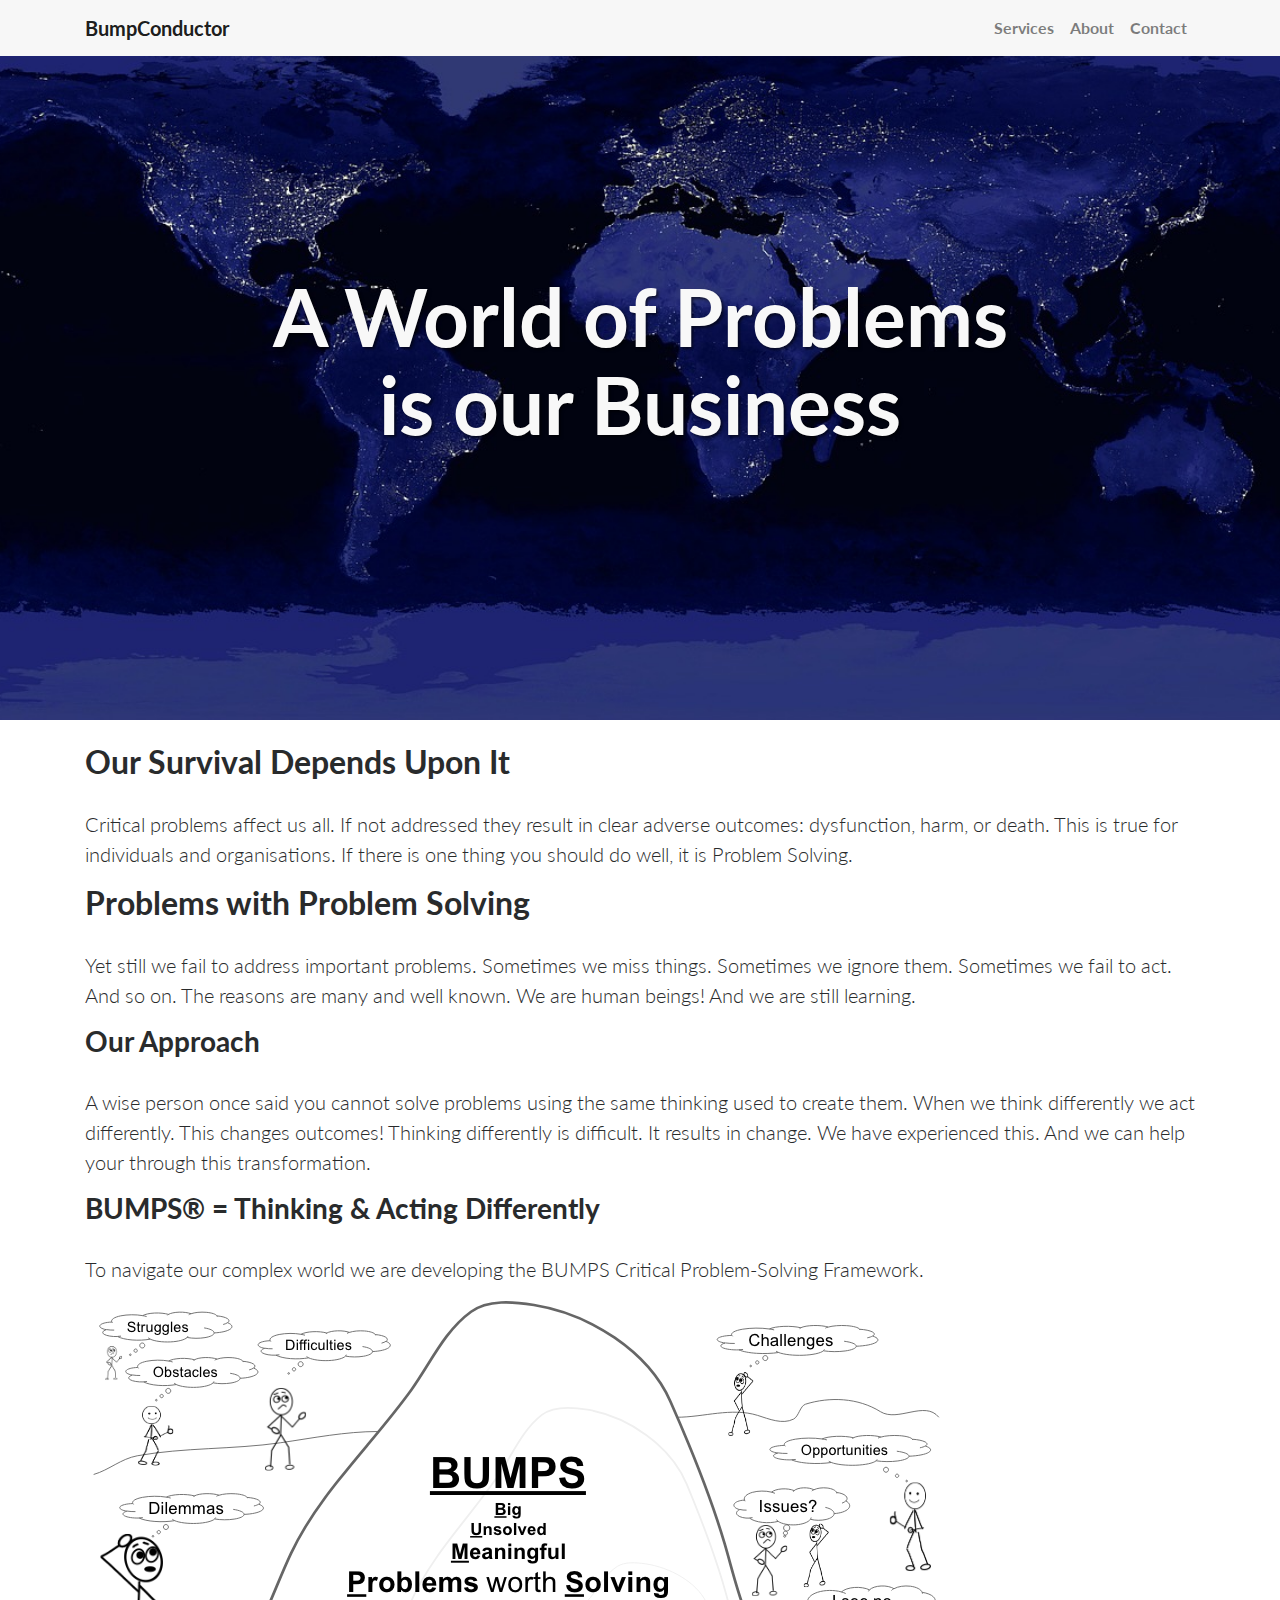
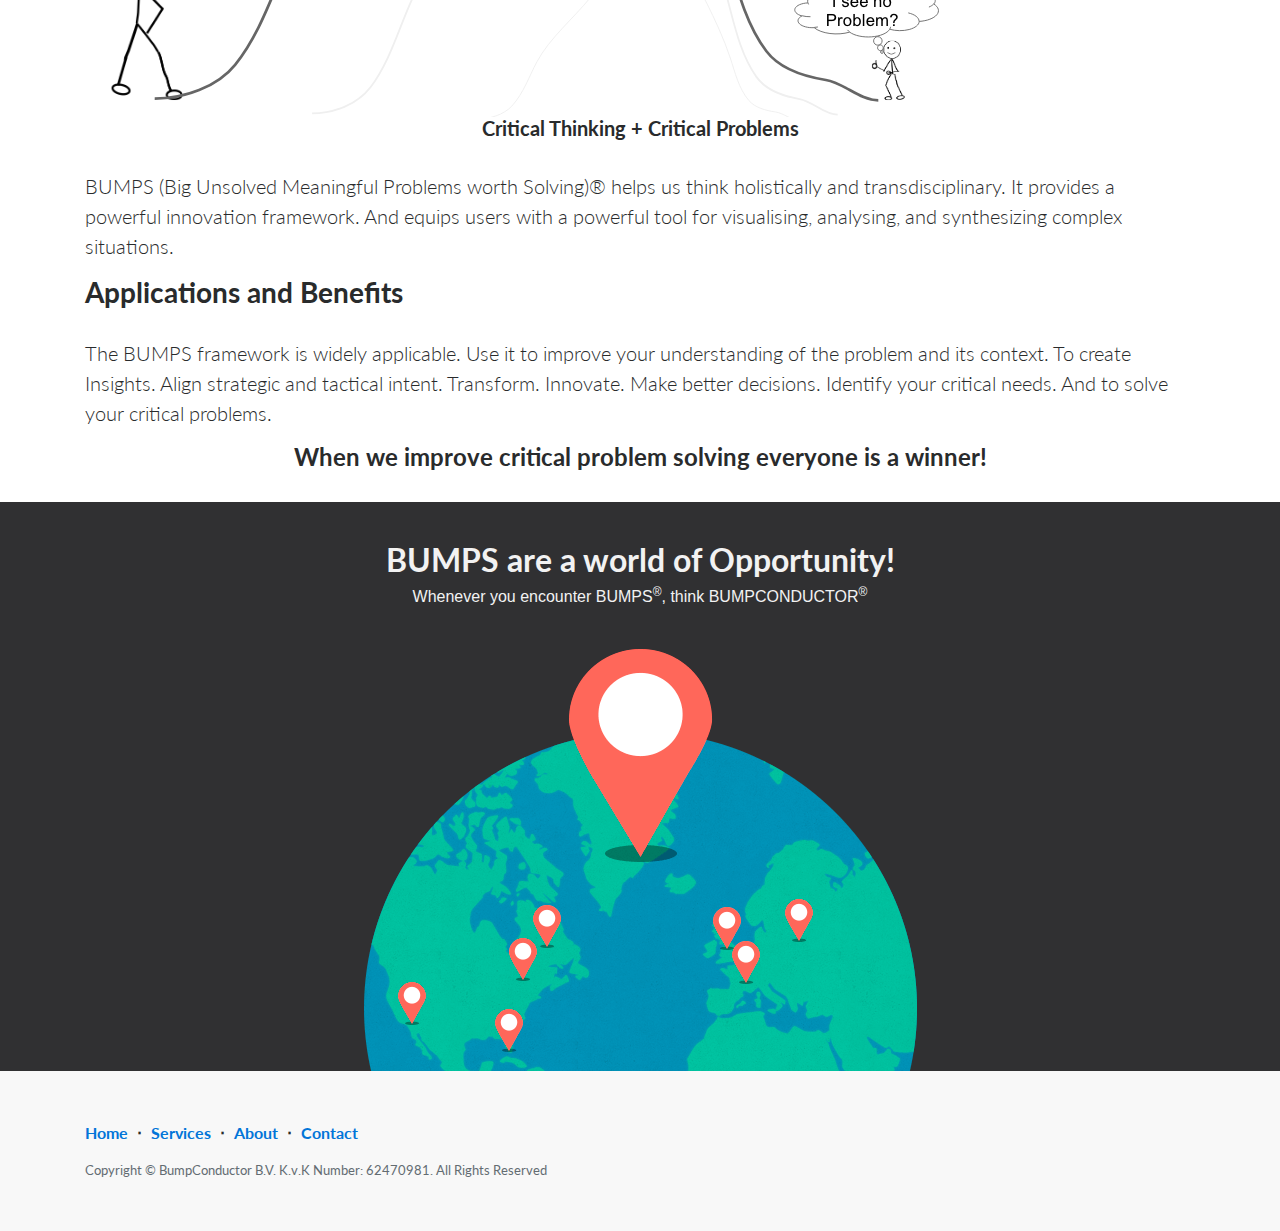
<file: index.html>
<!DOCTYPE html>
<html lang="en">

<head>

    <meta charset="utf-8">
    <meta http-equiv="X-UA-Compatible" content="IE=edge">
    <meta name="viewport" content="width=device-width, initial-scale=1, shrink-to-fit=no">

    <meta name="description" content="BumpConductor - Critical Problem Solving">
    <meta name="author" content="BumpConductor">

    <title>BUMPCONDUCTOR</title>

    <!-- Bootstrap Core CSS -->
    <link href="css/bootstrap.min.css" rel="stylesheet">

    <!-- Custom CSS -->
    <link href="css/landing-page.css" rel="stylesheet">

    <!-- Custom Fonts -->
    <link href="font-awesome/css/font-awesome.min.css" rel="stylesheet" type="text/css">
    <link href="https://fonts.googleapis.com/css?family=Lato:300,400,700,300italic,400italic,700italic" rel="stylesheet" type="text/css">

    <!-- Temporary fix for navbar responsiveness -->
    <style>
    .navbar-toggler {
        z-index: 1;
    }
    
    @media (max-width: 576px) {
        nav > .container {
            width: 100%;
        }
    }
    </style>

</head>

<body>

    <!-- Navigation -->
    <nav class="navbar fixed-top navbar-toggleable-md navbar-light bg-faded">
            <button class="navbar-toggler navbar-toggler-right" type="button" data-toggle="collapse" data-target="#navbarExample" aria-controls="navbarExample" aria-expanded="false" aria-label="Toggle navigation">
            <span class="navbar-toggler-icon"></span>
            </button>
            <div class="container">
                <a class="navbar-brand" href="index.html">BumpConductor</a>
                <div class="collapse navbar-collapse" id="navbarExample">
                <ul class="navbar-nav ml-auto">

                  <li class="nav-item">
                      <a class="nav-link" href="services.html">Services</a>
                  </li>
                  <li class="nav-item">
                      <a class="nav-link" href="about.html">About</a>
                  </li>
                    <li class="nav-item">
                        <a class="nav-link" href="contact.html">Contact</a>
                    </li>
                </ul>
                </div>
           </div>     
   </nav>


    <!-- Header -->
    <header class="intro-header">
        <div class="container">
               <div class="intro-message">
                    <h1>A World of Problems</h1>
                    <h1>is our Business</h1>
               </div>
        </div>
    </header>

    <!-- Page Content -->

       <section>
        <div class="container">
            <div class='row'>
                <div class="col-lg-12">
                <br>
                <h2 class="section-heading">Our Survival Depends Upon It</h2>
                <p class="lead">Critical problems affect us all. 
                    If not addressed they result in clear adverse outcomes: dysfunction, harm, or death. This is true for individuals and organisations. If there is one thing you should do well, it is Problem Solving.</p>
                </div>
           </div>
        </div>
    </section> 
   
    <section>
        <div class="container">
            <div class='row'>
                <div class="col-lg-12">
                 <h2 class="section-heading">Problems with Problem Solving</h2>
                <p class="lead">Yet still we fail to address important problems. Sometimes we miss things. Sometimes we ignore them. Sometimes we fail to act. And so on. The reasons are many and well known. We are human beings! And we are still learning. </p>
                <h3 class="section-heading">Our Approach</h3>
                <p class="lead">A wise person once said you cannot solve problems using the same thinking used to create them. 
                    When we think differently we act differently. This changes outcomes! Thinking differently is difficult. It results in change. We have experienced this. And we can help your through this transformation.</p>
                <p class="lead"></p>  
                <h3 class="section-heading">BUMPS® = Thinking & Acting Differently</h3>
                <p class="lead">To navigate our complex world we are developing the BUMPS Critical Problem-Solving Framework.</p>
                <div  >
                    <img class="img-fluid" src="img/bumpscope.png" style="text-align:center" alt="">
                 </div>
                <h5 style="text-align:center">Critical Thinking + Critical Problems</h5>
                <br>
                <p class="lead">BUMPS (Big Unsolved Meaningful Problems worth Solving)® helps us think holistically and transdisciplinary. It provides a powerful innovation framework. And equips users with a powerful tool for visualising, analysing, and synthesizing complex situations.</p>
                <h3 class="section-heading">Applications and Benefits</h3>
                <p class="lead">The BUMPS framework is widely applicable. Use it to improve your understanding of the problem and its context. To create Insights. Align strategic and tactical intent. Transform. Innovate. Make better decisions. Identify your critical needs. And to solve your critical problems.</p>
                <h4 style="text-align:center">When we improve critical problem solving everyone is a winner!</h4>
                <br>
              </div>
            </div>
        </div>
    </section>

    <!-- /.content-section-a -->

    <section >
      <div id="blackwrap">
        <div class="container">
            <div class="row">
                <div class="col-lg-12">
                    <h2>BUMPS are a world of Opportunity!</h2>
                    <p class="lead">Whenever you encounter BUMPS<sup>®</sup>, think BUMPCONDUCTOR<sup>®</sup></p>
                    <br>
                    <!--
                    <div>
                        <a href="#" class="btn btn-secondary btn-lg">Contact Us</a>
                    </div>
                    <br>
                    -->
                    <img class="img-fluid" src="img/banner-bg.png" alt="">
                </div>
                <!--
                <div class="col-lg-6">
                   <a href="#" class="btn btn-secondary btn-lg">Contact Us</a>
                 </div>
                 -->
            </div>
        </div>
      </div>
        <!-- /.container -->

    </section>
    <!-- /.banner -->

    <!-- Footer -->
    <footer>
        <div class="container">
            <ul class="list-inline">
                <li class="list-inline-item">
                    <a href="index.html">Home</a>
                </li>
                <li class="footer-menu-divider list-inline-item">&sdot;</li>
                <li class="list-inline-item">
                    <a href="services.html">Services</a>
                </li>
                <li class="footer-menu-divider list-inline-item">&sdot;</li>
                <li class="list-inline-item">
                    <a href="about.html">About</a>
                </li>

                <li class="footer-menu-divider list-inline-item">&sdot;</li>
                <li class="list-inline-item">
                    <a href="contact.html">Contact</a>
                </li>
            </ul>
            <p class="copyright text-muted small">Copyright &copy; BumpConductor B.V. K.v.K Number: 62470981. All Rights Reserved</p>
        </div>
    </footer>

    <!-- jQuery Version 3.1.1 -->
    <script src="js/jquery.js"></script>

    <!-- Tether -->
    <script src="js/tether.min.js"></script>

    <!-- Bootstrap Core JavaScript -->
    <script src="js/bootstrap.min.js"></script>

</body>

</html>
</file>
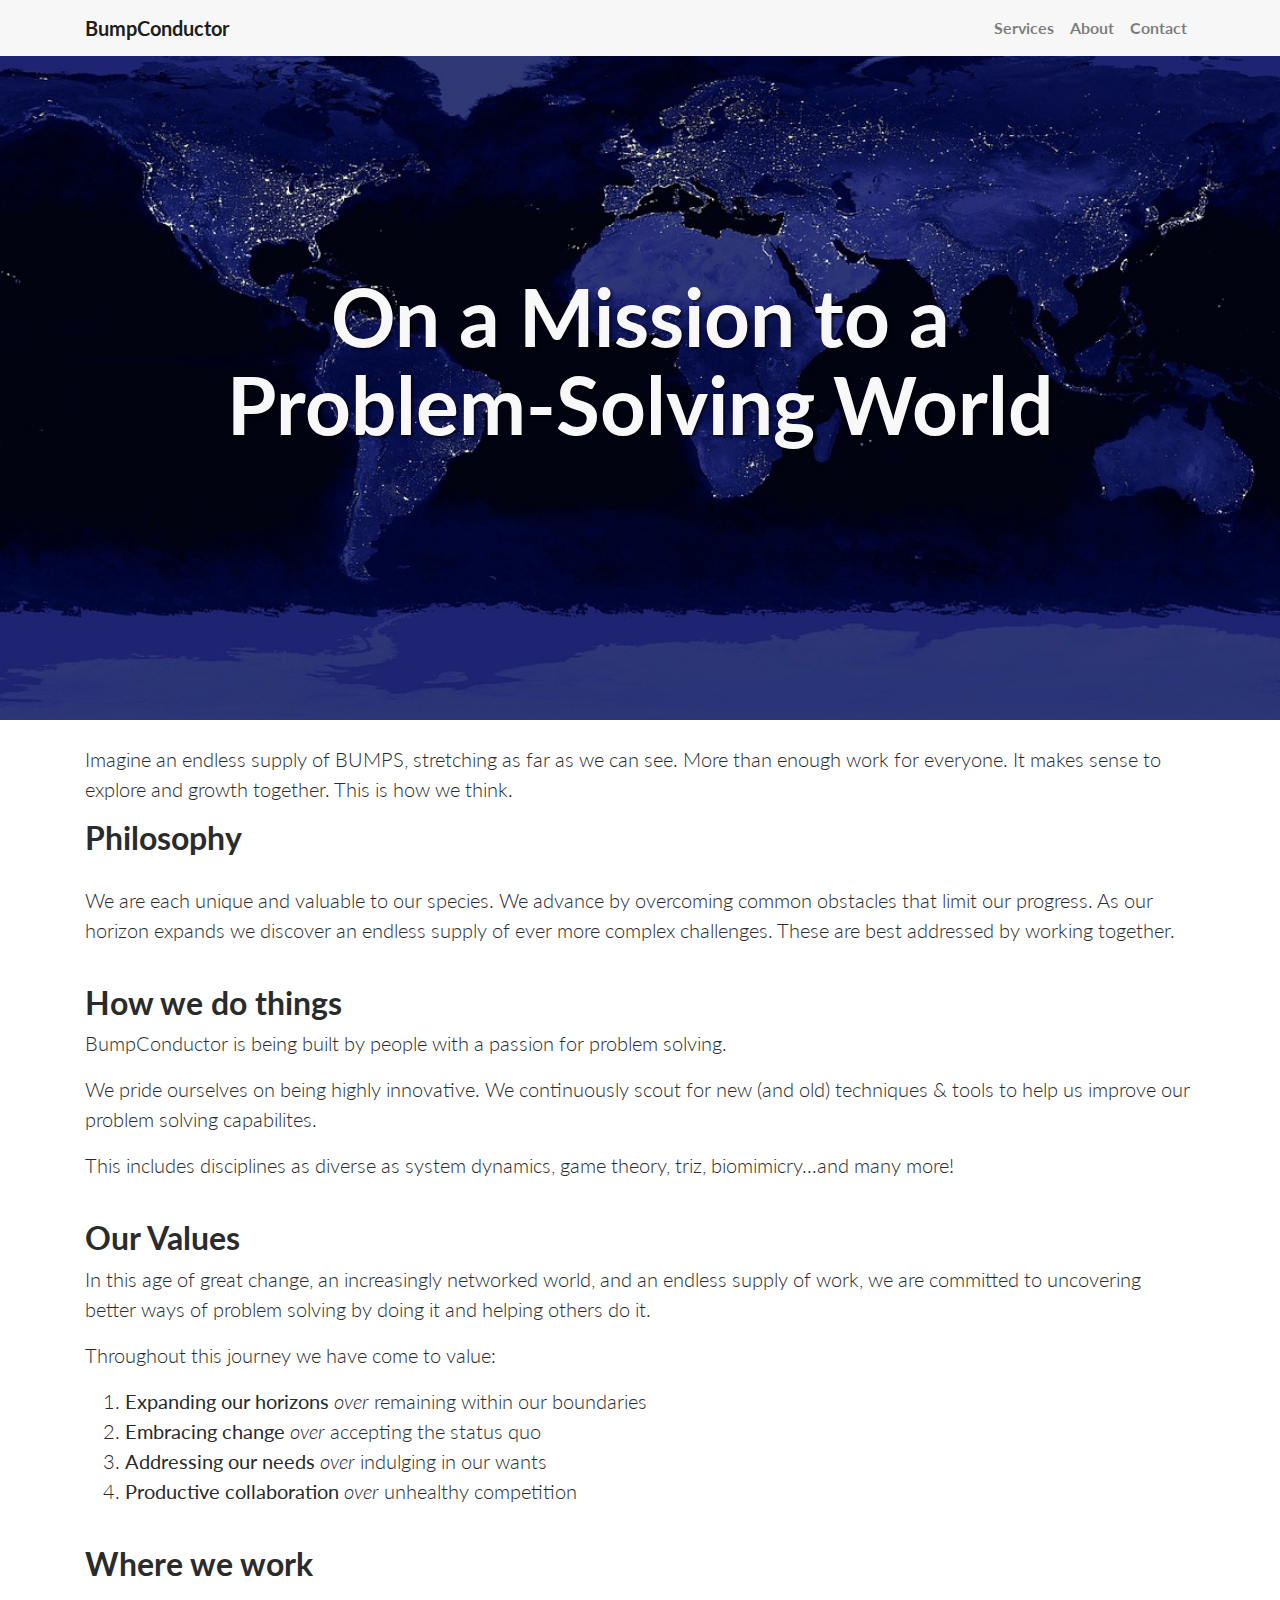
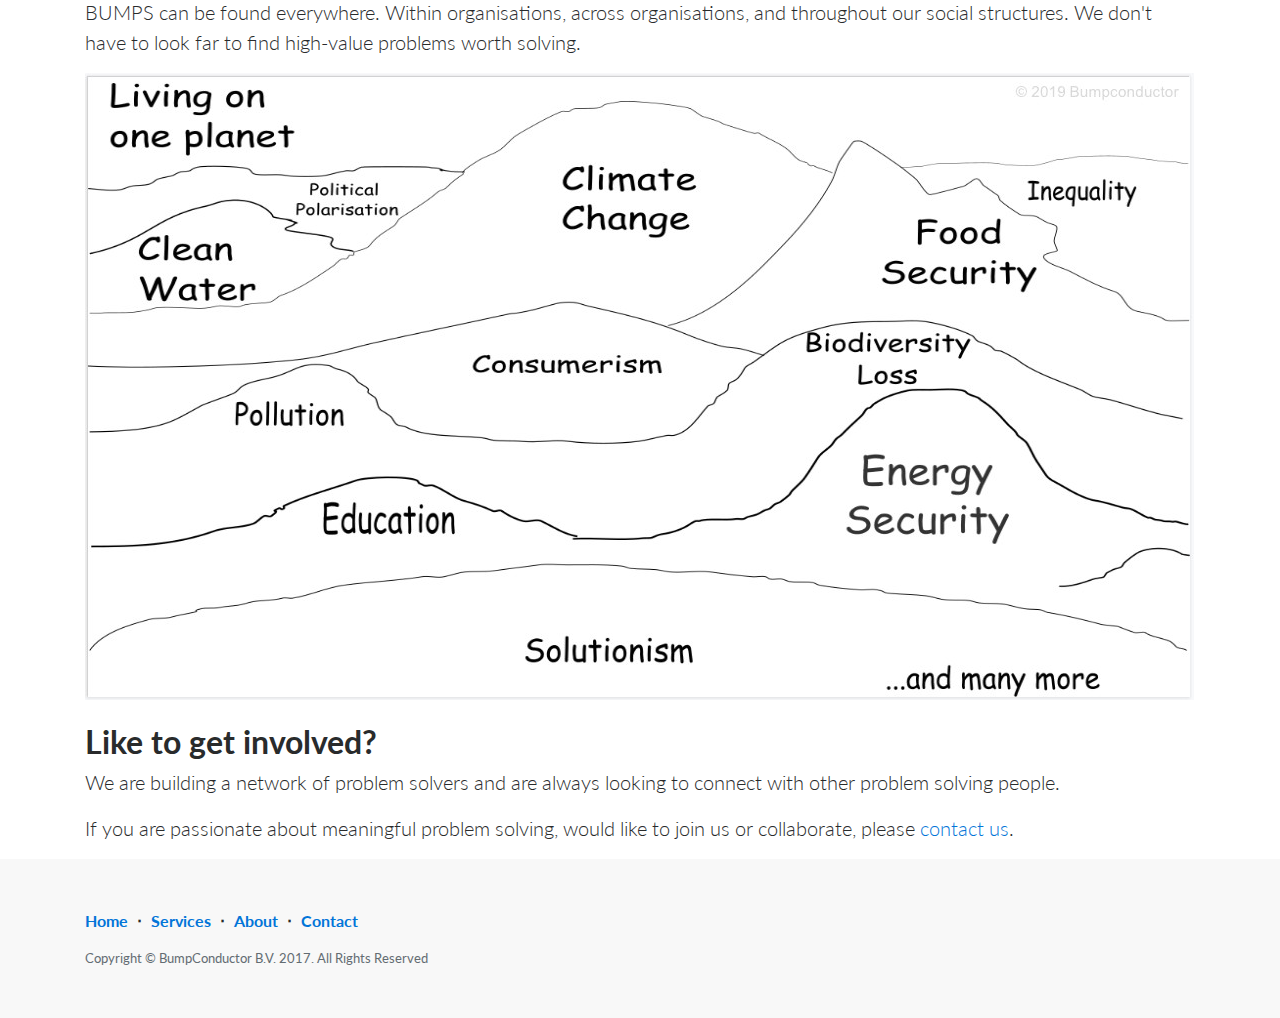
<file: about.html>
<!DOCTYPE html>
<html lang="en">

<head>

    <meta charset="utf-8">
    <meta http-equiv="X-UA-Compatible" content="IE=edge">
    <meta name="viewport" content="width=device-width, initial-scale=1, shrink-to-fit=no">

    <meta name="description" content="BumpConductor is a system that transforms complex problems into effective solutions.">
    <meta name="author" content="BumpConductor">
    <title>BumpConductor</title>

    <!-- Bootstrap Core CSS -->
    <link href="css/bootstrap.min.css" rel="stylesheet">

    <!-- Custom CSS -->
    <link href="css/landing-page.css" rel="stylesheet">

    <!-- Custom Fonts -->
    <link href="font-awesome/css/font-awesome.min.css" rel="stylesheet" type="text/css">
    <link href="https://fonts.googleapis.com/css?family=Lato:300,400,700,300italic,400italic,700italic" rel="stylesheet" type="text/css">

    <!-- Temporary fix for navbar responsiveness -->
    <style>
    .navbar-toggler {
        z-index: 1;
    }
    
    @media (max-width: 576px) {
        nav > .container {
            width: 100%;
        }
    }
    </style>

</head>

<body>

    <!-- Navigation -->
    <nav class="navbar fixed-top navbar-toggleable-md navbar-light bg-faded">
        <button class="navbar-toggler navbar-toggler-right" type="button" data-toggle="collapse" data-target="#navbarExample" aria-controls="navbarExample" aria-expanded="false" aria-label="Toggle navigation">
            <span class="navbar-toggler-icon"></span>
        </button>
        <div class="container">
            <a class="navbar-brand" href="index.html">BumpConductor</a>
            <div class="collapse navbar-collapse" id="navbarExample">
                <ul class="navbar-nav ml-auto">
                    <li class="nav-item">
                        <a class="nav-link" href="services.html">Services</a>
                    </li>
                    <li class="nav-item">
                        <a class="nav-link" href="about.html">About</a>
                    </li>
                    <li class="nav-item">
                        <a class="nav-link" href="contact.html">Contact</a>
                    </li>
                </ul>
            </div>
        </div>
    </nav>

    <!-- Header -->
    <header class="intro-header">
        <div class="container">
               <div class="intro-message">
                    <h1>On a Mission to a</h1>
                    <h1>Problem-Solving World</h1>
               </div>
        </div>
    </header>
 

    <!-- Page Content -->
    <section>
        <div class="container">
            <div class='row'>
                <div class="col-lg-12">
                <br>
                <p class="lead">Imagine an endless supply of BUMPS, stretching as far as we can see. More than enough work for everyone. It makes sense to explore and growth together. This is how we think.</p> 
                <h2 class="section-heading">Philosophy</h2>
                <p class="lead">We are each unique and valuable to our species. We advance by overcoming common obstacles that limit our progress. 
                    As our horizon expands we discover an endless supply of ever more complex challenges. These are best addressed by working together.</p>                </div>
            </div>
        </div>
     </section>
     <section>
        <div class="container">
            <div>
                <br>
                <h2>How we do things</h2>
                <p class="lead">BumpConductor is being built by people with a passion for problem solving.</p> 
                <p class="lead">We pride ourselves on being highly innovative. We continuously scout for new (and old) techniques & tools to help us improve our problem solving capabilites.</p>
                <p class="lead">This includes disciplines as diverse as system dynamics, game theory, triz, biomimicry...and many more!</p> 
            </div>
        </div>
    </section>
    <section>
        <div class="container">
            <div>
                <br>
                <h2>Our Values</h2>
               
                <p class="lead">In this age of great change, an increasingly networked world, and an endless supply of work, we are committed to uncovering better ways of problem solving by doing it and helping others do it.</p>  
                <p class="lead">Throughout this journey we have come to value:</p>
                <ol>
                    <li class="lead"><b>Expanding our horizons </b><i>over</i> remaining within our boundaries</li>
                    <li class="lead"><b>Embracing change </b><i>over</i> accepting the status quo</li>
                    <li class="lead"><b>Addressing our needs </b><i>over</i> indulging in our wants</li>
                    <li class="lead"><b>Productive collaboration </b><i>over</i> unhealthy competition</li>
                <ol>
            </div>
        </div>
    </section>
    <section>    
    <section>
        <div class="container">
            <div>
                <br>
                <h2>Where we work </h2>
                <p class="lead"></p>
                <p class="lead">BUMPS can be found everywhere. Within organisations, across organisations, and throughout our social structures. We don't have to look far to find high-value problems worth solving.</p>
            </div>
            <div >
              <img class="img-fluid" src="img/landscape.png" style="text-align:center" alt="">
           </div>
        </div>
    </section>
    <section>
        <div class="container">
            <div>
                <br>
                <h2>Like to get involved?</h2>
                <p class="lead">We are building a network of problem solvers and are always looking to connect with other problem solving people.</p>
                <p class="lead">If you are passionate about meaningful problem solving, would like to join us or collaborate, please <a href="contact.html">contact us</a>.</p> 
            </div>
        </div>
    </section>

    
        <!-- /.container -->


    <!-- Footer -->
    <footer>
        <div class="container">
            <ul class="list-inline">
                <li class="list-inline-item">
                    <a href="index.html">Home</a>
                </li>
                <li class="footer-menu-divider list-inline-item">&sdot;</li>
                <li class="list-inline-item">
                    <a href="services.html">Services</a>
                </li>
                <li class="footer-menu-divider list-inline-item">&sdot;</li>
                <li class="list-inline-item">
                    <a href="about.html">About</a>
                </li>
                <li class="footer-menu-divider list-inline-item">&sdot;</li>
                <li class="list-inline-item">
                    <a href="contact.html">Contact</a>
                </li>
            </ul>
            <p class="copyright text-muted small">Copyright &copy; BumpConductor B.V. 2017. All Rights Reserved</p>
        </div>
    </footer>

    <!-- jQuery Version 3.1.1 -->
    <script src="js/jquery.js"></script>

    <!-- Tether -->
    <script src="js/tether.min.js"></script>

    <!-- Bootstrap Core JavaScript -->
    <script src="js/bootstrap.min.js"></script>

</body>

</html>
</file>
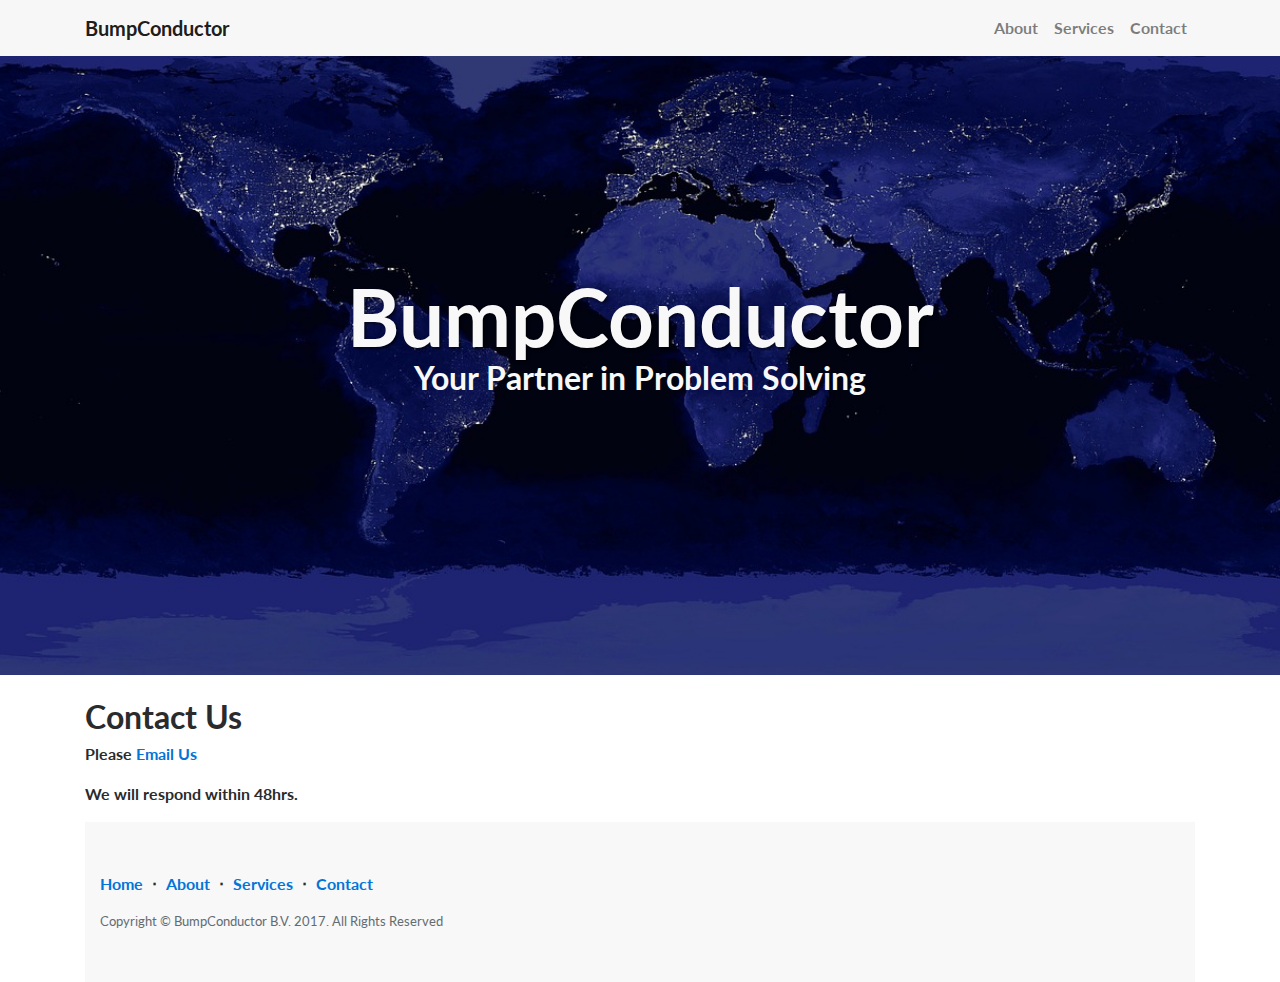
<file: contact.html>
<!DOCTYPE html>
<html lang="en">

<head>

    <meta charset="utf-8">
    <meta http-equiv="X-UA-Compatible" content="IE=edge">
    <meta name="viewport" content="width=device-width, initial-scale=1, shrink-to-fit=no">

    <meta name="description" content="BumpConductor is a system that transforms complex problems into effective solutions.">
    <meta name="author" content="BumpConductor">
    <title>BumpConductor</title>

    <!-- Bootstrap Core CSS -->
    <link href="css/bootstrap.min.css" rel="stylesheet">

    <!-- Custom CSS -->
    <link href="css/landing-page.css" rel="stylesheet">

    <!-- Custom Fonts -->
    <link href="font-awesome/css/font-awesome.min.css" rel="stylesheet" type="text/css">
    <link href="https://fonts.googleapis.com/css?family=Lato:300,400,700,300italic,400italic,700italic" rel="stylesheet" type="text/css">

    <!-- Temporary fix for navbar responsiveness -->
    <style>
    .navbar-toggler {
        z-index: 1;
    }
    
    @media (max-width: 576px) {
        nav > .container {
            width: 100%;
        }
    }
    </style>

</head>

<body>

    <!-- Navigation -->
    <nav class="navbar fixed-top navbar-toggleable-md navbar-light bg-faded">
        <button class="navbar-toggler navbar-toggler-right" type="button" data-toggle="collapse" data-target="#navbarExample" aria-controls="navbarExample" aria-expanded="false" aria-label="Toggle navigation">
            <span class="navbar-toggler-icon"></span>
        </button>
        <div class="container">
            <a class="navbar-brand" href="index.html">BumpConductor</a>
            <div class="collapse navbar-collapse" id="navbarExample">
                <ul class="navbar-nav ml-auto">
                    <li class="nav-item">
                        <a class="nav-link" href="about.html">About</a>
                    </li>
                    <li class="nav-item">
                        <a class="nav-link" href="services.html">Services</a>
                    </li>
                    <li class="nav-item">
                        <a class="nav-link" href="contact.html">Contact</a>
                    </li>
                </ul>
            </div>
        </div>
    </nav>

    <!-- Header -->
    <header class="intro-header">
        <div class="container">
            <div class="intro-message">
                <h1>BumpConductor</h1>
                <h2>Your Partner in Problem Solving</h2>
            </div>
        </div>
    </header>

    <!-- Page Content -->
        <div class="container">
         <div class="row">
            <!-- Map Column -->
            <div class="col-lg-12">
                <br>
                <h2>Contact Us</h2>
                <p>Please <a href="mailto:contactus@bumpconductor.com?Subject=Critical%20Problem%20Solving" target="_top">Email Us</a> </p>
                <p>We will respond within 48hrs.</p>

        </div>
        <!-- /.row -->

        </div>
        <!-- /.container -->


    <!-- Footer -->
    <footer>
        <div class="container">
            <ul class="list-inline">
                <li class="list-inline-item">
                    <a href="index.html">Home</a>
                </li>

                <li class="footer-menu-divider list-inline-item">&sdot;</li>
                <li class="list-inline-item">
                    <a href="about.html">About</a>
                </li>
                <li class="footer-menu-divider list-inline-item">&sdot;</li>
                <li class="list-inline-item">
                    <a href="services.html">Services</a>
                </li>
                <li class="footer-menu-divider list-inline-item">&sdot;</li>
                <li class="list-inline-item">
                    <a href="contact.html">Contact</a>
                </li>
            </ul>
            <p class="copyright text-muted small">Copyright &copy; BumpConductor B.V. 2017. All Rights Reserved</p>
        </div>
    </footer>

    <!-- jQuery Version 3.1.1 -->
    <script src="js/jquery.js"></script>

    <!-- Tether -->
    <script src="js/tether.min.js"></script>

    <!-- Bootstrap Core JavaScript -->
    <script src="js/bootstrap.min.js"></script>

</body>

</html>
</file>
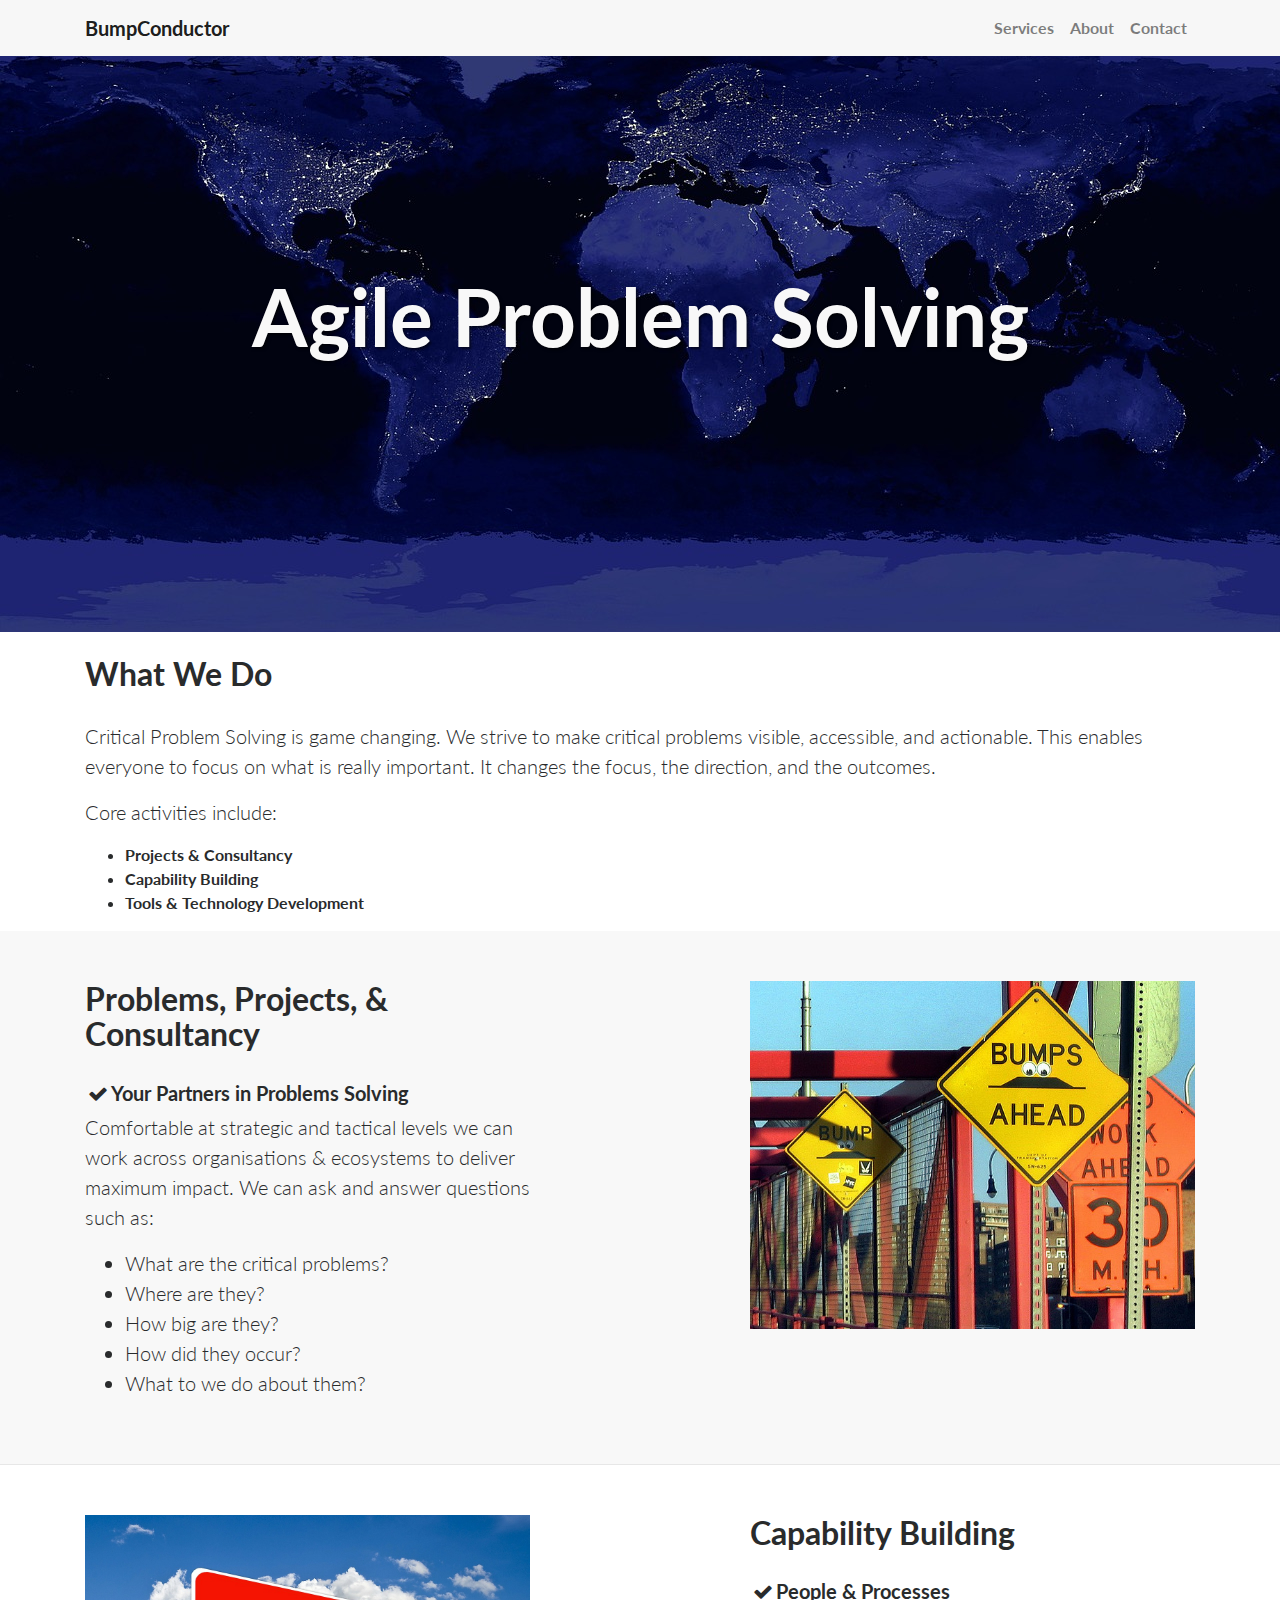
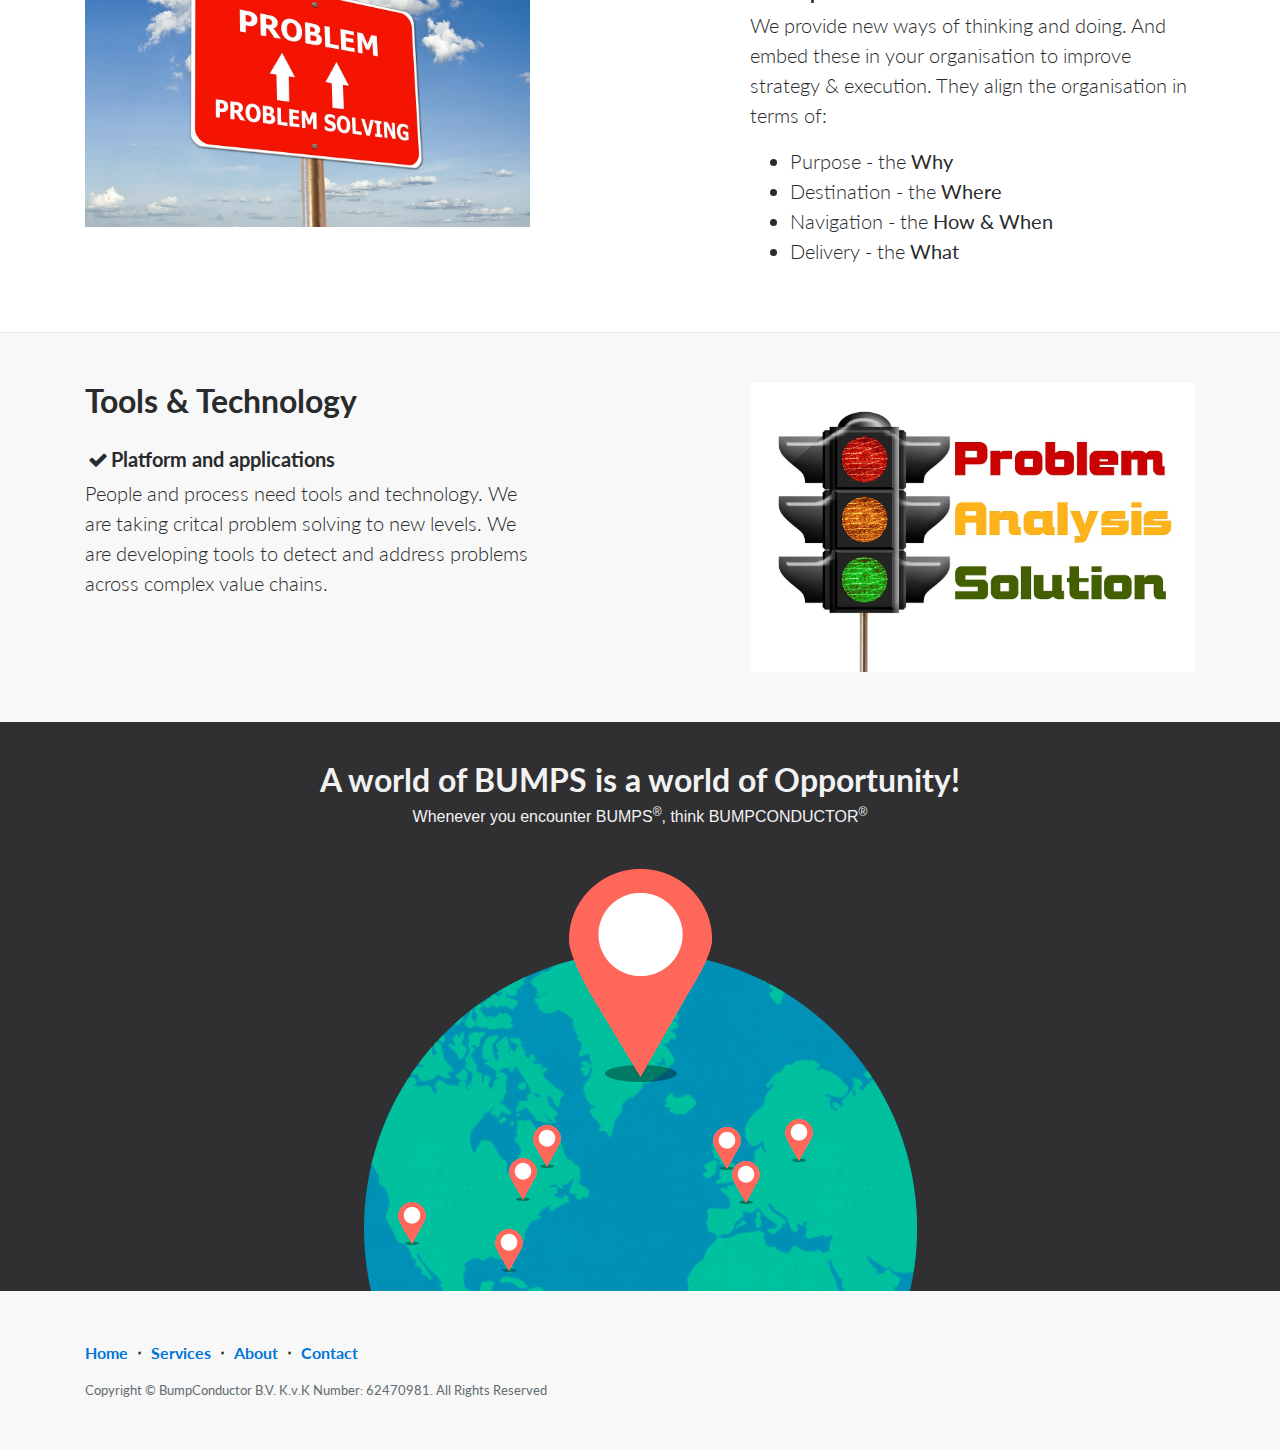
<file: services.html>
<!DOCTYPE html>
<html lang="en">

<head>

    <meta charset="utf-8">
    <meta http-equiv="X-UA-Compatible" content="IE=edge">
    <meta name="viewport" content="width=device-width, initial-scale=1, shrink-to-fit=no">

    <meta name="description" content="BumpConductor - Critical Problem Solving">
    <meta name="author" content="BumpConductor">
    <title>BUMPCONDUCTOR</title>

    <!-- Bootstrap Core CSS -->
    <link href="css/bootstrap.min.css" rel="stylesheet">

    <!-- Custom CSS -->
    <link href="css/landing-page.css" rel="stylesheet">

    <!-- Custom Fonts -->
    <link href="font-awesome/css/font-awesome.min.css" rel="stylesheet" type="text/css">
    <link href="https://fonts.googleapis.com/css?family=Lato:300,400,700,300italic,400italic,700italic" rel="stylesheet" type="text/css">

    <!-- Temporary fix for navbar responsiveness -->
    <style>
    .navbar-toggler {
        z-index: 1;
    }
    
    @media (max-width: 576px) {
        nav > .container {
            width: 100%;
        }
    }
    </style>

</head>

<body>

    <!-- Navigation -->
    <nav class="navbar fixed-top navbar-toggleable-md navbar-light bg-faded">
            <button class="navbar-toggler navbar-toggler-right" type="button" data-toggle="collapse" data-target="#navbarExample" aria-controls="navbarExample" aria-expanded="false" aria-label="Toggle navigation">
            <span class="navbar-toggler-icon"></span>
            </button>
            <div class="container">
                <a class="navbar-brand" href="index.html">BumpConductor</a>
                <div class="collapse navbar-collapse" id="navbarExample">
                <ul class="navbar-nav ml-auto">
                    <li class="nav-item">
                        <a class="nav-link" href="services.html">Services</a>
                    </li>
                    <li class="nav-item">
                        <a class="nav-link" href="about.html">About</a>
                    </li>
                    <li class="nav-item">
                        <a class="nav-link" href="contact.html">Contact</a>
                    </li>
                </ul>
                </div>
           </div>     
   </nav>


    <!-- Header -->
    <header class="intro-header">
        <div class="container">
               <div class="intro-message">
                    <h1>Agile Problem Solving</h1>
                 </div>
        </div>
    </header>

    <!-- Page Content -->


        <div class="container">
            <div class='row'>
                <div class="col-lg-12">
                  <br>
                 <h2 class="section-heading">What We Do</h2>
                 <p class="lead">Critical Problem Solving is game changing. We strive to make critical problems visible, accessible, and actionable. This enables everyone to focus on what is really important. It changes the focus, the direction, and the outcomes.</p>
                    <p class="lead">Core activities include:</p>
                    <ul>
                        <li> Projects & Consultancy </li>
                        <li> Capability Building</li>
                        <li> Tools & Technology Development</li>
                    </ul>                
                </div>
            </div>
        </div>
    </section>
    <section class="content-section-a">
        <div class="container">
            <div class="row">
                <div class="col-lg-5">
                    <div class="clearfix"></div>
                    <h2 class="section-heading">Problems, Projects, & Consultancy</h2>
                    <h5><i class="fa fa-check fa-fw"></i>Your Partners in Problems Solving</h5>
                    <p class="lead">Comfortable at strategic and tactical levels we can work across organisations & ecosystems to deliver maximum impact. 
               We can ask and answer questions such as:</p>
            <ul>
                <li class="lead">What are the critical problems?</li>
                <li class="lead">Where are they?</li>
                <li class="lead">How big are they?</li>
                <li class="lead">How did they occur?</li>
                <li class="lead">What to we do about them?</li>
            </ul>
                </div>
                <div class="col-lg-5 offset-lg-2">
                    <img class="img-fluid" src="img/BumpsAhead.jpg" alt="">
                </div>
            </div>

        </div>
        <!-- /.container -->
    </section>

    <section class="content-section-b">

        <div class="container">

            <div class="row">
                <div class="col-lg-5 push-lg-7">
                    <div class="clearfix"></div>
                    <h2 class="section-heading">Capability Building </h2>
                    <h5><i class="fa fa-check fa-fw"></i>People & Processes</h5>
                    <p class="lead">We provide new ways of thinking and doing. And embed these in your organisation to improve strategy & execution. 
                     They align the organisation in terms of:  
            </p>
            <ul>
                <li class="lead">Purpose - the <b>Why</b></li>
                <li class="lead">Destination - the <b>Where</b></li>
                <li class="lead">Navigation - the <b>How & When</b></li>
                <li class="lead">Delivery - the <b>What</b></li>
             </ul>
                </div>
                <div class="col-lg-5 pull-lg-5">
                    <img class="img-fluid" src="img/problemsolving.jpg" alt="">
                </div>
            </div>

        </div>
        <!-- /.container -->

    </section>
    <!-- /.content-section-b -->

    <section class="content-section-a">

        <div class="container">

            <div class="row">
                <div class="col-lg-5">
                    <div class="clearfix"></div>
                    <h2 class="section-heading">Tools & Technology </h2>
                    <h5><i class="fa fa-check fa-fw"></i>Platform and applications</h5>
                    <p class="lead">People and process need tools and technology. We are taking critcal problem solving to new levels. We are 
                    developing tools to detect and address problems across complex value chains.
                    </p>
                </div>
                <div class="col-lg-5 offset-lg-2">
                    <img class="img-fluid" src="img/trafficlights.jpg" alt="">
                </div>
            </div>

        </div>
        <!-- /.container -->

    </section>
    <!-- /.content-section-a -->

    <section >
      <div id="blackwrap">
        <div class="container">
            <div class="row">
                <div class="col-lg-12">
                    <h2>A world of BUMPS is a world of Opportunity!</h2>
                    <p class="lead">Whenever you encounter BUMPS<sup>®</sup>, think BUMPCONDUCTOR<sup>®</sup></p>
                    <br>
                    <!--
                    <div>
                        <a href="#" class="btn btn-secondary btn-lg">Contact Us</a>
                    </div>
                    <br>
                    -->
                    <img class="img-fluid" src="img/banner-bg.png" alt="">
                </div>
                <!--
                <div class="col-lg-6">
                   <a href="#" class="btn btn-secondary btn-lg">Contact Us</a>
                 </div>
                 -->
            </div>
        </div>
      </div>
        <!-- /.container -->

    </section>
    <!-- /.banner -->

    <!-- Footer -->
    <footer>
        <div class="container">
            <ul class="list-inline">
                <li class="list-inline-item">
                    <a href="index.html">Home</a>
                </li>
                <li class="footer-menu-divider list-inline-item">&sdot;</li>
                <li class="list-inline-item">
                    <a href="services.html">Services</a>
                </li>
                <li class="footer-menu-divider list-inline-item">&sdot;</li>
                <li class="list-inline-item">
                    <a href="about.html">About</a>
                </li>
                <li class="footer-menu-divider list-inline-item">&sdot;</li>
                <li class="list-inline-item">
                    <a href="contact.html">Contact</a>
                </li>
            </ul>
            <p class="copyright text-muted small">Copyright &copy; BumpConductor B.V. K.v.K Number: 62470981. All Rights Reserved</p>
        </div>
    </footer>

    <!-- jQuery Version 3.1.1 -->
    <script src="js/jquery.js"></script>

    <!-- Tether -->
    <script src="js/tether.min.js"></script>

    <!-- Bootstrap Core JavaScript -->
    <script src="js/bootstrap.min.js"></script>

</body>

</html>
</file>
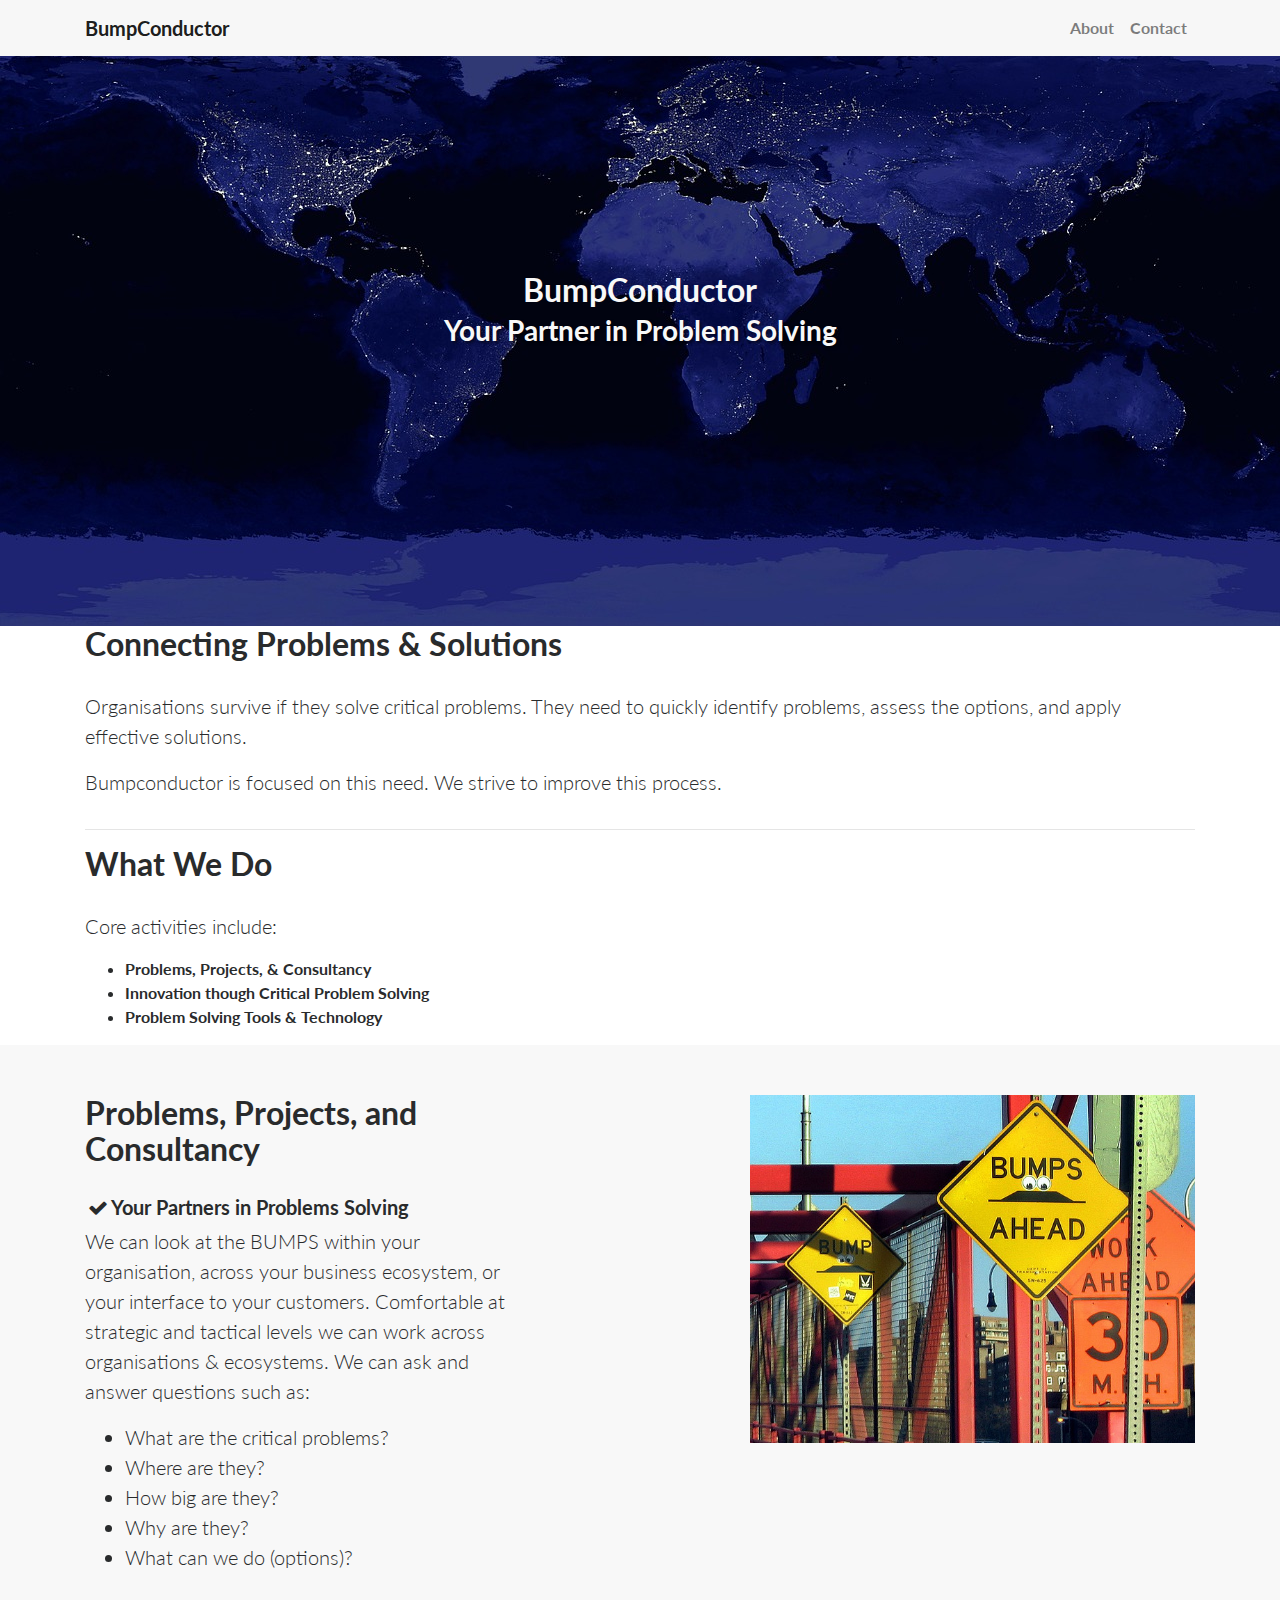
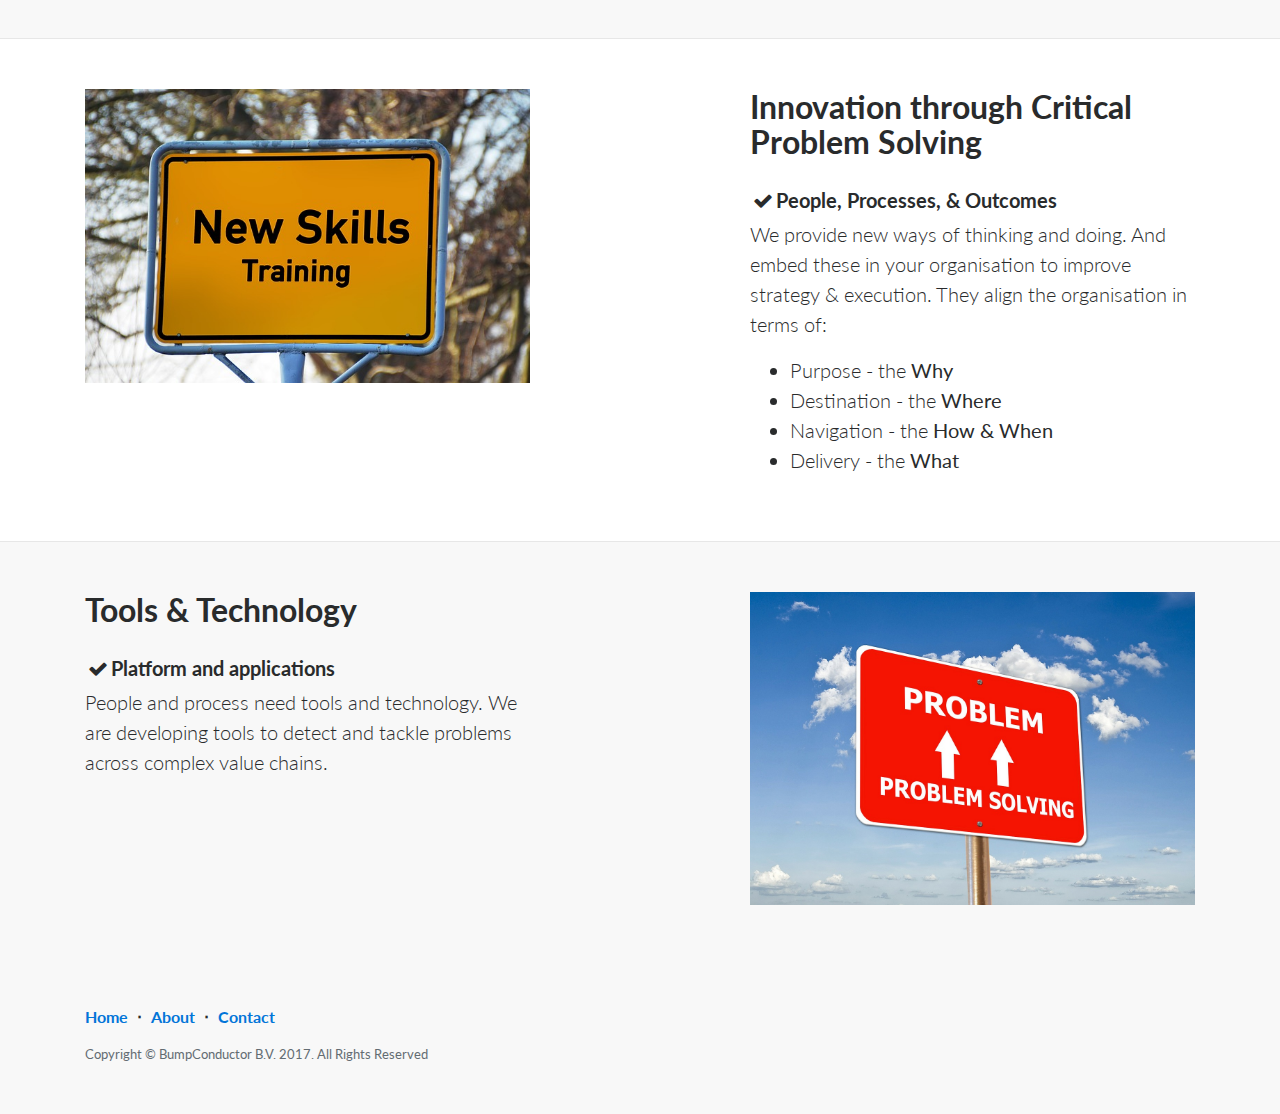
<file: whatwedo.html>
<!DOCTYPE html>
<html lang="en">

<head>

    <meta charset="utf-8">
    <meta http-equiv="X-UA-Compatible" content="IE=edge">
    <meta name="viewport" content="width=device-width, initial-scale=1, shrink-to-fit=no">

    <meta name="description" content="BumpConductor is a system that transforms complex problems into effective solutions.">
    <meta name="author" content="BumpConductor">
    <title>BumpConductor</title>

    <!-- Bootstrap Core CSS -->
    <link href="css/bootstrap.min.css" rel="stylesheet">

    <!-- Custom CSS -->
    <link href="css/landing-page.css" rel="stylesheet">

    <!-- Custom Fonts -->
    <link href="font-awesome/css/font-awesome.min.css" rel="stylesheet" type="text/css">
    <link href="https://fonts.googleapis.com/css?family=Lato:300,400,700,300italic,400italic,700italic" rel="stylesheet" type="text/css">

    <!-- Temporary fix for navbar responsiveness -->
    <style>
    .navbar-toggler {
        z-index: 1;
    }
    
    @media (max-width: 576px) {
        nav > .container {
            width: 100%;
        }
    }
    </style>

</head>

<body>

    <!-- Navigation -->
    <nav class="navbar fixed-top navbar-toggleable-md navbar-light bg-faded">
        <button class="navbar-toggler navbar-toggler-right" type="button" data-toggle="collapse" data-target="#navbarExample" aria-controls="navbarExample" aria-expanded="false" aria-label="Toggle navigation">
            <span class="navbar-toggler-icon"></span>
        </button>
        <div class="container">
            <a class="navbar-brand" href="index.html">BumpConductor</a>
            <div class="collapse navbar-collapse" id="navbarExample">
                <ul class="navbar-nav ml-auto">
                    <li class="nav-item">
                        <a class="nav-link" href="about.html">About</a>
                    </li>
                    <li class="nav-item">
                        <a class="nav-link" href="contact.html">Contact</a>
                    </li>
                </ul>
            </div>
        </div>
    </nav>

    <!-- Header -->
    <header class="intro-header">
        <div class="container">
            <div class="intro-message">
                <h2>BumpConductor</h2>
                <h3>Your Partner in Problem Solving</h3>
            </div>
        </div>
    </header>

    <!-- Page Content -->
    <section>
      <div class="container">
          <div class='row'>
              <div class="col-lg-12">
               <h2 class="section-heading">Connecting Problems & Solutions</h2>
              <p class="lead">Organisations survive if they solve critical problems. They need to quickly identify problems, assess the options, and apply effective solutions. </p>
              <p class="lead">Bumpconductor is focused on this need. We strive to improve this process. </p>
              </div>
          </div>
      </div>
  </section>


    <section>
      <div class="container">
          <div class='row'>
              <div class="col-lg-12">
              <hr>
              <h2 class="section-heading">What We Do</h2>
                  <p class="lead">Core activities include:</p>
                  <ul>
                      <li> Problems, Projects, & Consultancy </li>
                      <li> Innovation though Critical Problem Solving</li>
                      <li> Problem Solving Tools & Technology</li>
                  </ul>                
              </div>
          </div>
      </div>
  </section>
  <section class="content-section-a">

      <div class="container">
          <div class="row">
              <div class="col-lg-5">
                  <div class="clearfix"></div>
                  <h2 class="section-heading">Problems, Projects, and Consultancy</h2>
                  <h5><i class="fa fa-check fa-fw"></i>Your Partners in Problems Solving</h5>
                  <p class="lead">We can look at the BUMPS within your organisation, across your business ecosystem, or your interface to your customers. 
                    Comfortable at strategic and tactical levels we can work across organisations & ecosystems.  
             We can ask and answer questions such as:</p>
          <ul>
              <li class="lead">What are the critical problems?</li>
              <li class="lead">Where are they?</li>
              <li class="lead">How big are they?</li>
              <li class="lead">Why are they?</li>
              <li class="lead">What can we do (options)?</li>
          </ul>
              </div>
              <div class="col-lg-5 offset-lg-2">
                  <img class="img-fluid" src="img/BumpsAhead.jpg" alt="">
              </div>
          </div>

      </div>
      <!-- /.container -->
  </section>

  <section class="content-section-b">

      <div class="container">

          <div class="row">
              <div class="col-lg-5 push-lg-7">
                  <div class="clearfix"></div>
                  <h2 class="section-heading">Innovation through Critical Problem Solving</h2>
                  <h5><i class="fa fa-check fa-fw"></i>People, Processes, & Outcomes</h5>
                  <p class="lead">We provide new ways of thinking and doing. And embed these in your organisation to improve strategy & execution. 
                   They align the organisation in terms of:  
          </p>
          <ul>
              <li class="lead">Purpose - the <b>Why</b></li>
              <li class="lead">Destination - the <b>Where</b></li>
              <li class="lead">Navigation - the <b>How & When</b></li>
              <li class="lead">Delivery - the <b>What</b></li>
           </ul>
              </div>
              <div class="col-lg-5 pull-lg-5">
                  <img class="img-fluid" src="img/new-skills.jpg" alt="">
              </div>
          </div>

      </div>
      <!-- /.container -->

  </section>
  <!-- /.content-section-b -->

  <section class="content-section-a">

      <div class="container">

          <div class="row">
              <div class="col-lg-5">
                  <div class="clearfix"></div>
                  <h2 class="section-heading">Tools & Technology </h2>
                  <h5><i class="fa fa-check fa-fw"></i>Platform and applications</h5>
                  <p class="lead">People and process need tools and technology. We are developing tools to detect and tackle problems across complex value chains.
                  </p>
              </div>
              <div class="col-lg-5 offset-lg-2">
                  <img class="img-fluid" src="img/problemsolving.jpg" alt="">
              </div>
          </div>

      </div>
      <!-- /.container -->

  </section>
        <!-- /.container -->


    <!-- Footer -->
    <footer>
        <div class="container">
            <ul class="list-inline">
                <li class="list-inline-item">
                    <a href="index.html">Home</a>
                </li>

                <li class="footer-menu-divider list-inline-item">&sdot;</li>
                <li class="list-inline-item">
                    <a href="about.html">About</a>
                </li>
                <li class="footer-menu-divider list-inline-item">&sdot;</li>
                <li class="list-inline-item">
                    <a href="contact.html">Contact</a>
                </li>
            </ul>
            <p class="copyright text-muted small">Copyright &copy; BumpConductor B.V. 2017. All Rights Reserved</p>
        </div>
    </footer>

    <!-- jQuery Version 3.1.1 -->
    <script src="js/jquery.js"></script>

    <!-- Tether -->
    <script src="js/tether.min.js"></script>

    <!-- Bootstrap Core JavaScript -->
    <script src="js/bootstrap.min.js"></script>

</body>

</html>
</file>
<file: css/landing-page.css>
/*
 * Start Bootstrap - Landing Page (http://startbootstrap.com/)
 * Copyright 2013-2017 Start Bootstrap
 * Licensed under MIT (https://github.com/BlackrockDigital/startbootstrap/blob/gh-pages/LICENSE)
 */

body,
html {
    width: 100%;
    height: 100%;
}

body,
h1,
h2,
h3,
h4,
h5,
h6 {
    font-family: "Lato","Helvetica Neue",Helvetica,Arial,sans-serif;
    font-weight: 700;
}

.intro-header {
    padding-top: 50px;
    padding-bottom: 50px;
    text-align: center;
    color: #f8f8f8;
    background: url(../img/earth.jpg) no-repeat center center;
    background-size: cover;
}

.about-header {
    padding-top: 50px;
    padding-bottom: 50px;
    text-align: center;
    color: #f8f8f8;
    background: url(../img/earth.jpg) no-repeat center center;
    background-size: cover;
}

.intro-message {
    position: relative;
    padding-top: 20%;
    padding-bottom: 20%;
}

.intro-message > h1 {
    margin: 0;
    text-shadow: 2px 2px 3px rgba(0,0,0,0.6);
    font-size: 5em;
}

.intro-divider {
    width: 400px;
    border-top: 1px solid #f8f8f8;
    border-bottom: 1px solid rgba(0,0,0,0.2);
}

.intro-message > h3 {
    text-shadow: 2px 2px 3px rgba(0,0,0,0.6);
}

@media(max-width:767px) {
    .intro-message {
        padding-bottom: 15%;
    }

    .intro-message > h1 {
        font-size: 3em;
    }

    ul.intro-social-buttons > li {
        display: block;
        margin-bottom: 20px;
        padding: 0;
    }

    ul.intro-social-buttons > li:last-child {
        margin-bottom: 0;
    }

    .intro-divider {
        width: 100%;
    }
}

.network-name {
    text-transform: uppercase;
    font-size: 14px;
    font-weight: 400;
    letter-spacing: 2px;
}

.content-section-a {
    padding: 50px 0;
    background-color: #f8f8f8;
}

.content-section-b {
    padding: 50px 0;
    border-top: 1px solid #e7e7e7;
    border-bottom: 1px solid #e7e7e7;
}

.section-heading {
    margin-bottom: 30px;
}

.section-heading-spacer {
    float: left;
    width: 200px;
    border-top: 3px solid #e7e7e7;
}

.banner {
    padding: 100px 0;
    color: #f8f8f8;
/*    background: url(../img/banner-bg.png) no-repeat center center;
    background-size: cover;*/
}

.banner h2 {
    margin: 0;
    text-shadow: 2px 2px 3px rgba(0,0,0,0.6);
    font-size: 3em;
}

.banner ul {
    margin-bottom: 0;
}

.banner-social-buttons {
    float: right;
    margin-top: 0;
}

@media(max-width:1199px) {
    ul.banner-social-buttons {
        float: left;
        margin-top: 15px;
    }
}

@media(max-width:767px) {
    .banner h2 {
        margin: 0;
        text-shadow: 2px 2px 3px rgba(0,0,0,0.6);
        font-size: 3em;
    }

    ul.banner-social-buttons > li {
        display: block;
        margin-bottom: 20px;
        padding: 0;
    }

    ul.banner-social-buttons > li:last-child {
        margin-bottom: 0;
    }
}

footer {
    padding: 50px 0;
    background-color: #f8f8f8;
}

p.copyright {
    margin: 15px 0 0;
}

/*** BLACK WRAP ***/
#blackwrap {
	width: 100%;
	padding-bottom:0px;
	padding-top:40px;
	background:#303032;
	color:#f2f2f2;
	text-align:center;
}

#blackwrap .container {
	padding:0px;
}

#blackwrap h1 {
	font-size: 50px;
	font-family: 'Open Sans Condensed', sans-serif;
	line-height: 48px;
	margin-top:0px;
	margin-bottom:10px;
}

#blackwrap p {
	font-size: 16px;
	font-family: 'Open Sans', sans-serif;
}
</file>
